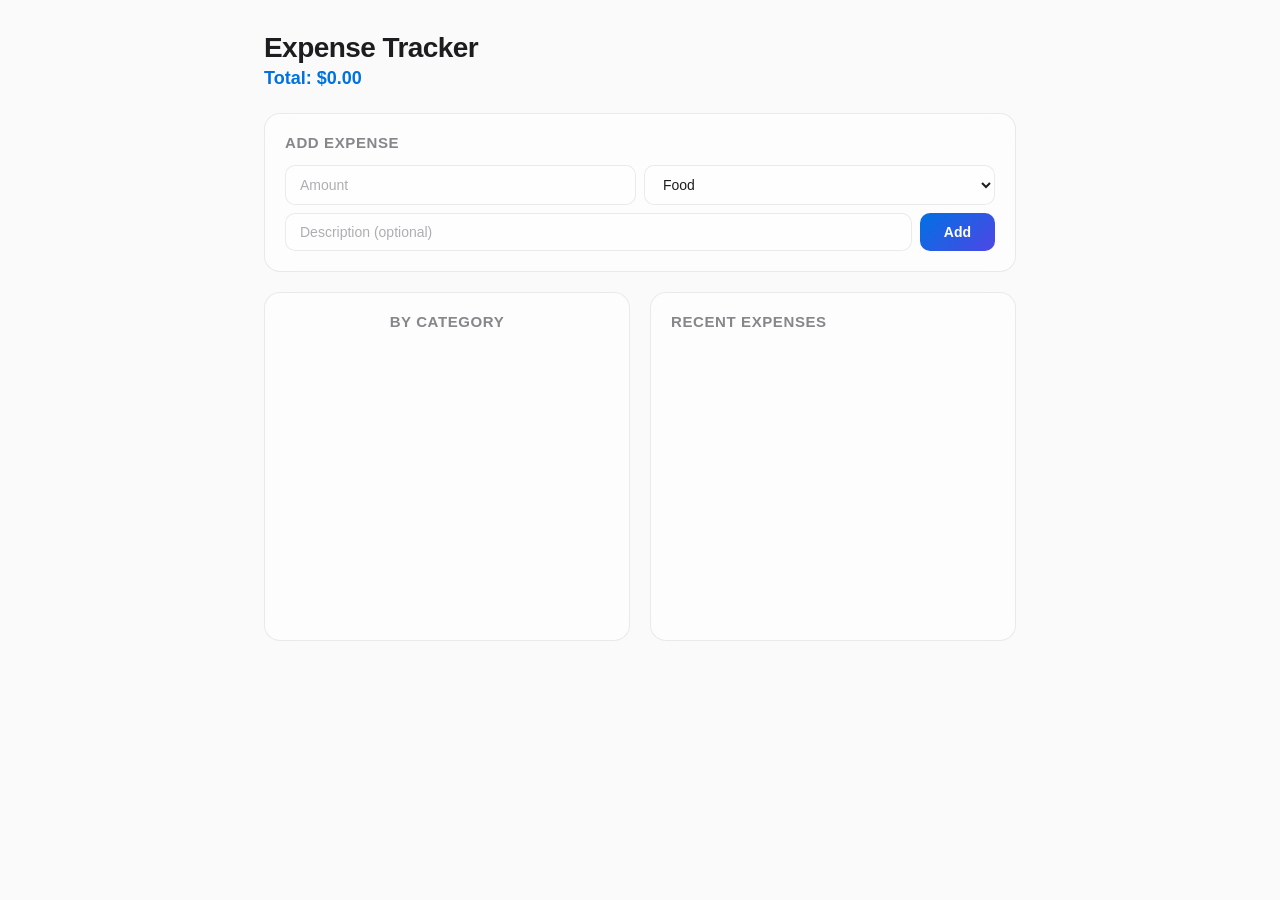
<file: bundles/expense-tracker/apps/expense-tracker/index.html>
<!doctype html>
<html lang="en">
  <head>
    <meta charset="UTF-8" />
    <meta name="viewport" content="width=device-width, initial-scale=1.0" />
    <title>Expense Tracker</title>
    <link rel="stylesheet" href="style.css" />
  </head>
  <body>
    <div class="app">
      <header class="header">
        <h1>Expense Tracker</h1>
        <p class="header__subtitle" id="total-display">Total: $0.00</p>
      </header>

      <section class="add-form card">
        <h2>Add Expense</h2>
        <div class="form-row">
          <input type="number" id="amount" placeholder="Amount" step="0.01" min="0" />
          <select id="category">
            <option value="food">Food</option>
            <option value="transport">Transport</option>
            <option value="entertainment">Entertainment</option>
            <option value="shopping">Shopping</option>
            <option value="bills">Bills</option>
            <option value="health">Health</option>
            <option value="other">Other</option>
          </select>
        </div>
        <div class="form-row">
          <input type="text" id="description" placeholder="Description (optional)" />
          <button id="add-btn">Add</button>
        </div>
      </section>

      <div class="columns">
        <section class="card chart-section">
          <h2>By Category</h2>
          <canvas id="chart" width="260" height="260"></canvas>
          <div id="legend" class="legend"></div>
        </section>

        <section class="card list-section">
          <h2>Recent Expenses</h2>
          <div id="expense-list" class="expense-list"></div>
        </section>
      </div>
    </div>
    <script type="module" src="app.ts"></script>
  </body>
</html>
</file>
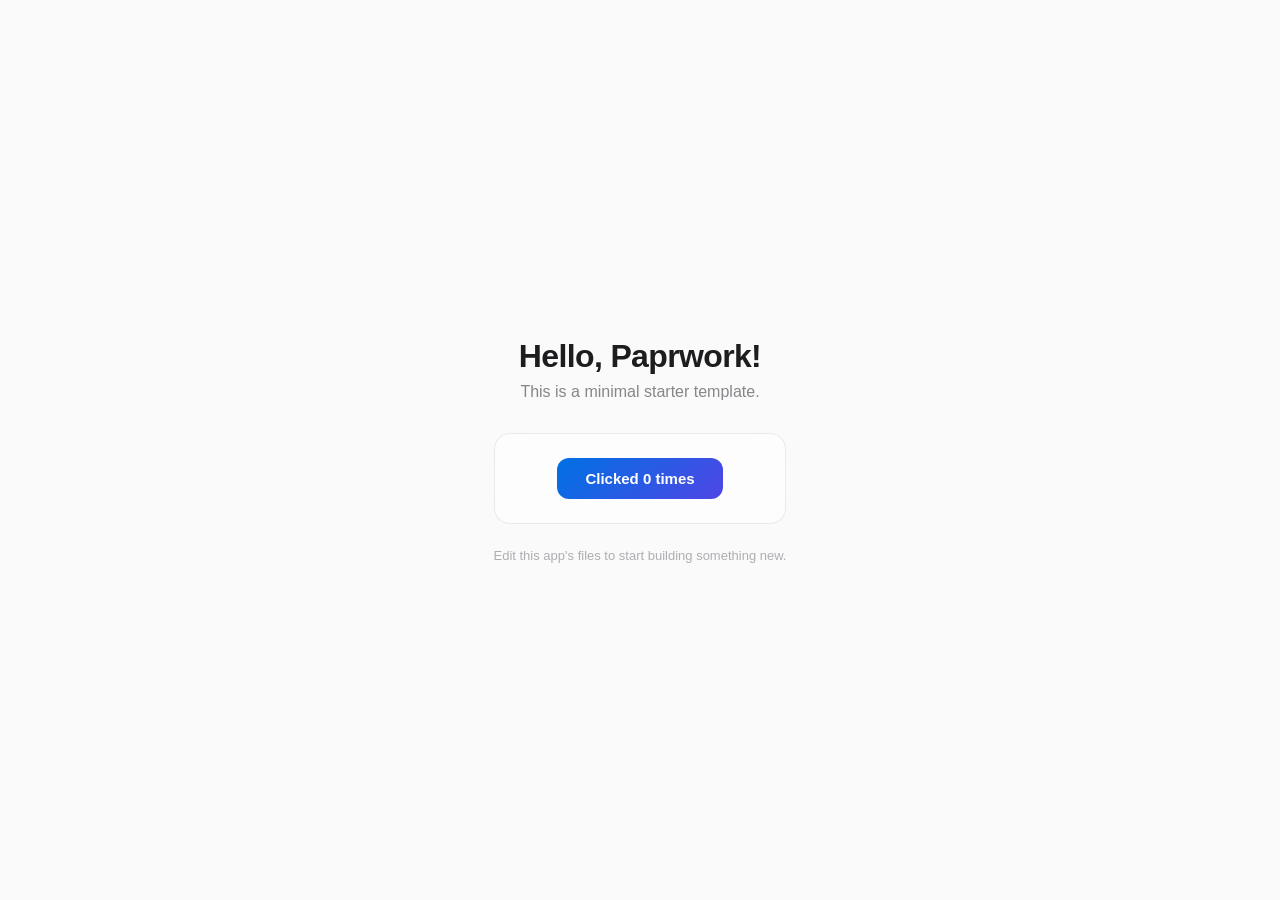
<file: bundles/hello-world/apps/hello-world/index.html>
<!doctype html>
<html lang="en">
  <head>
    <meta charset="UTF-8" />
    <meta name="viewport" content="width=device-width, initial-scale=1.0" />
    <title>Hello World</title>
    <link rel="stylesheet" href="style.css" />
  </head>
  <body>
    <div class="container">
      <h1>Hello, Paprwork!</h1>
      <p class="subtitle">This is a minimal starter template.</p>
      <div class="card">
        <button id="counter-btn">Clicked <span id="count">0</span> times</button>
      </div>
      <p class="hint">Edit this app's files to start building something new.</p>
    </div>
    <script type="module" src="app.ts"></script>
  </body>
</html>
</file>
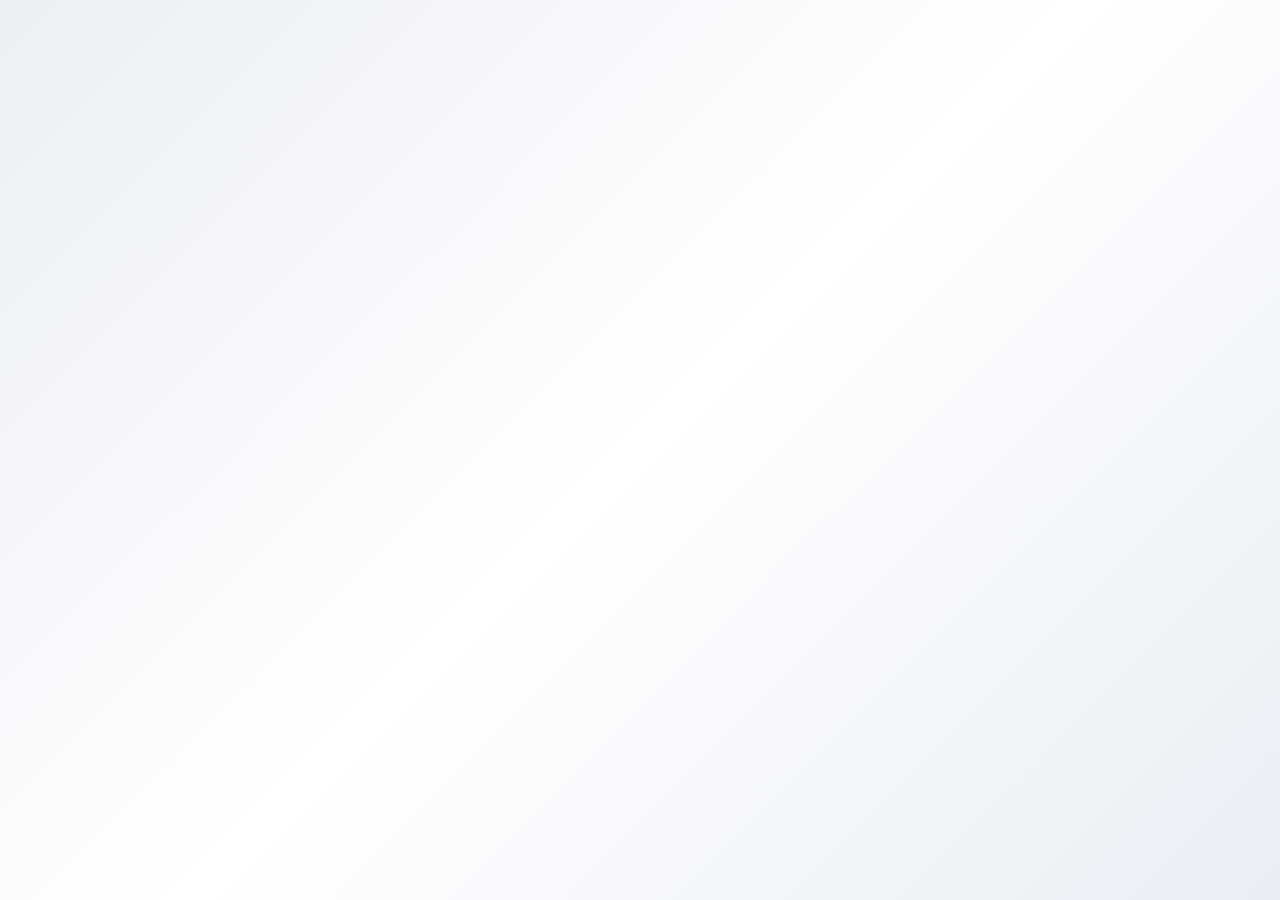
<file: bundles/meetings-manager/apps/ea6d8d7c-a15e-4c02-8273-117450b498f4/index.html>
<!DOCTYPE html>
<html lang="en">
<head>
  <meta charset="UTF-8">
  <meta name="viewport" content="width=device-width, initial-scale=1.0">
  <title>Meetings</title>
  <link rel="stylesheet" href="styles.css">
</head>
<body>
  <div id="root"></div>
  <script type="module" src="app.ts"></script>
</body>
</html>
</file>
<file: bundles/expense-tracker/apps/expense-tracker/style.css>
* {
  margin: 0;
  padding: 0;
  box-sizing: border-box;
}

body {
  font-family: -apple-system, BlinkMacSystemFont, "SF Pro Text", "Helvetica Neue", sans-serif;
  background: var(--bg-primary, #fafafa);
  color: var(--text-primary, #1d1d1f);
  min-height: 100vh;
}

.app {
  max-width: 800px;
  margin: 0 auto;
  padding: 32px 24px;
}

.header {
  margin-bottom: 24px;
}

.header h1 {
  font-size: 28px;
  font-weight: 700;
  letter-spacing: -0.02em;
}

.header__subtitle {
  font-size: 18px;
  font-weight: 600;
  color: var(--accent, #0071E3);
  margin-top: 4px;
}

.card {
  background: var(--glass-bg, rgba(255, 255, 255, 0.6));
  backdrop-filter: blur(14px);
  -webkit-backdrop-filter: blur(14px);
  border: 1px solid var(--glass-border, rgba(0, 0, 0, 0.08));
  border-radius: 16px;
  padding: 20px;
  margin-bottom: 20px;
}

.card h2 {
  font-size: 15px;
  font-weight: 600;
  color: var(--text-secondary, #86868b);
  text-transform: uppercase;
  letter-spacing: 0.04em;
  margin-bottom: 14px;
}

.form-row {
  display: flex;
  gap: 8px;
  margin-bottom: 8px;
}

.form-row:last-child {
  margin-bottom: 0;
}

input, select {
  flex: 1;
  padding: 10px 14px;
  background: var(--glass-bg, rgba(255, 255, 255, 0.5));
  border: 1px solid var(--glass-border, rgba(0, 0, 0, 0.08));
  border-radius: 10px;
  font-size: 14px;
  font-family: inherit;
  color: var(--text-primary, #1d1d1f);
  transition: border-color 160ms ease;
}

input:focus, select:focus {
  outline: none;
  border-color: var(--accent, #0071E3);
  box-shadow: 0 0 0 3px rgba(0, 113, 227, 0.12);
}

input::placeholder {
  color: var(--text-tertiary, #aeaeb2);
}

button#add-btn {
  padding: 10px 24px;
  background: linear-gradient(135deg, var(--accent, #0071E3), #4f46e5);
  color: white;
  border: none;
  border-radius: 10px;
  font-size: 14px;
  font-weight: 600;
  cursor: pointer;
  white-space: nowrap;
  transition: transform 160ms ease, box-shadow 160ms ease;
}

button#add-btn:hover {
  transform: translateY(-1px);
  box-shadow: 0 4px 16px rgba(0, 113, 227, 0.25);
}

.columns {
  display: grid;
  grid-template-columns: 1fr 1fr;
  gap: 20px;
}

@media (max-width: 640px) {
  .columns {
    grid-template-columns: 1fr;
  }
}

.chart-section {
  display: flex;
  flex-direction: column;
  align-items: center;
}

canvas {
  margin-bottom: 16px;
}

.legend {
  width: 100%;
  display: flex;
  flex-direction: column;
  gap: 6px;
}

.legend-item {
  display: flex;
  align-items: center;
  gap: 8px;
  font-size: 13px;
}

.legend-dot {
  width: 10px;
  height: 10px;
  border-radius: 50%;
  flex-shrink: 0;
}

.legend-label {
  flex: 1;
  text-transform: capitalize;
  color: var(--text-secondary, #86868b);
}

.legend-value {
  font-weight: 600;
  font-variant-numeric: tabular-nums;
}

.expense-list {
  display: flex;
  flex-direction: column;
  gap: 6px;
  max-height: 360px;
  overflow-y: auto;
}

.expense-item {
  display: flex;
  align-items: center;
  gap: 10px;
  padding: 10px 12px;
  border-radius: 10px;
  transition: background 120ms ease;
}

.expense-item:hover {
  background: rgba(0, 0, 0, 0.03);
}

.expense-item__color {
  width: 8px;
  height: 8px;
  border-radius: 50%;
  flex-shrink: 0;
}

.expense-item__info {
  flex: 1;
  display: flex;
  flex-direction: column;
  min-width: 0;
}

.expense-item__category {
  font-size: 13px;
  font-weight: 600;
  text-transform: capitalize;
}

.expense-item__desc {
  font-size: 12px;
  color: var(--text-tertiary, #aeaeb2);
  white-space: nowrap;
  overflow: hidden;
  text-overflow: ellipsis;
}

.expense-item__amount {
  font-size: 14px;
  font-weight: 600;
  font-variant-numeric: tabular-nums;
  white-space: nowrap;
}

.expense-item__delete {
  background: none;
  border: none;
  color: var(--text-tertiary, #aeaeb2);
  font-size: 18px;
  cursor: pointer;
  padding: 0 4px;
  line-height: 1;
  transition: color 120ms ease;
}

.expense-item__delete:hover {
  color: #EF4444;
}

.empty {
  text-align: center;
  color: var(--text-tertiary, #aeaeb2);
  font-size: 14px;
  padding: 32px 0;
}

.expense-list::-webkit-scrollbar {
  width: 4px;
}

.expense-list::-webkit-scrollbar-track {
  background: transparent;
}

.expense-list::-webkit-scrollbar-thumb {
  background: var(--text-tertiary, #aeaeb2);
  border-radius: 2px;
  opacity: 0.3;
}
</file>
<file: bundles/hello-world/apps/hello-world/style.css>
* {
  margin: 0;
  padding: 0;
  box-sizing: border-box;
}

body {
  font-family: -apple-system, BlinkMacSystemFont, "SF Pro Text", "Helvetica Neue", sans-serif;
  background: var(--bg-primary, #fafafa);
  color: var(--text-primary, #1d1d1f);
  min-height: 100vh;
  display: flex;
  align-items: center;
  justify-content: center;
}

.container {
  text-align: center;
  padding: 48px 32px;
  max-width: 480px;
}

h1 {
  font-size: 32px;
  font-weight: 700;
  letter-spacing: -0.02em;
  margin-bottom: 8px;
}

.subtitle {
  font-size: 16px;
  color: var(--text-secondary, #86868b);
  margin-bottom: 32px;
}

.card {
  background: var(--glass-bg, rgba(255, 255, 255, 0.6));
  backdrop-filter: blur(14px);
  -webkit-backdrop-filter: blur(14px);
  border: 1px solid var(--glass-border, rgba(0, 0, 0, 0.08));
  border-radius: 16px;
  padding: 24px;
  margin-bottom: 24px;
}

button {
  background: linear-gradient(135deg, var(--accent, #0071E3), #4f46e5);
  color: white;
  border: none;
  border-radius: 12px;
  padding: 12px 28px;
  font-size: 15px;
  font-weight: 600;
  cursor: pointer;
  transition: transform 160ms ease, box-shadow 160ms ease;
}

button:hover {
  transform: translateY(-1px);
  box-shadow: 0 4px 16px rgba(0, 113, 227, 0.25);
}

button:active {
  transform: translateY(0);
}

.hint {
  font-size: 13px;
  color: var(--text-tertiary, #aeaeb2);
}
</file>
<file: bundles/meetings-manager/apps/ea6d8d7c-a15e-4c02-8273-117450b498f4/styles.css>
/* Meetings — Liquid Glass | Scoped: .home vs .meeting-layout */

/* ===== TOKENS ===== */
:root {
  --font: -apple-system, BlinkMacSystemFont, "SF Pro Display", "Inter", system-ui, sans-serif;
  --text-xs: 12px; --text-sm: 13px; --text-md: 15px; --text-lg: 18px;
  --text-xl: 22px; --text-2xl: 28px; --text-3xl: 36px;
  --s1: 4px; --s2: 8px; --s3: 12px; --s4: 16px; --s5: 20px; --s6: 24px; --s8: 32px; --s12: 48px;
  --r-sm: 10px; --r-md: 14px; --r-lg: 18px;
  --dur: 160ms; --dur-2: 220ms; --ease: cubic-bezier(.2,.8,.2,1);
  --accent: #0161E0; --accent-2: #4f46e5;
  --bg: linear-gradient(135deg, rgba(232,234,240,0.78), rgba(255,255,255,0.72), rgba(229,232,240,0.78));
  --text: #14161a; --muted: #667085;
  --border: rgba(15,23,42,0.10);
  --glass: rgba(255,255,255,0.65); --glass-2: rgba(255,255,255,0.45);
  --glass-border: rgba(15,23,42,0.12);
  --shadow-1: 0 1px 2px rgba(0,0,0,0.06); --shadow-2: 0 10px 30px rgba(0,0,0,0.10);
}
@media (prefers-color-scheme: dark) {
  :root {
    --bg: linear-gradient(135deg, rgba(10,12,16,0.78), rgba(20,22,28,0.72), rgba(18,20,26,0.78));
    --text: rgba(255,255,255,0.92); --muted: rgba(255,255,255,0.55);
    --border: rgba(255,255,255,0.10);
    --glass: rgba(14,18,28,0.55); --glass-2: rgba(14,18,28,0.35);
    --glass-border: rgba(255,255,255,0.12);
    --shadow-1: 0 1px 2px rgba(0,0,0,0.40); --shadow-2: 0 18px 50px rgba(0,0,0,0.55);
  }
}

/* ===== RESET ===== */
* { box-sizing: border-box; margin: 0; padding: 0; }
body {
  font-family: var(--font); font-size: var(--text-md); color: var(--text);
  background: var(--bg); line-height: 1.5; height: 100vh; overflow: hidden;
}
#root { height: 100vh; overflow: hidden; }
.muted { color: var(--muted); }

/* ===== SHARED COMPONENTS ===== */
.status-chip {
  font-size: 11px; font-weight: 700; padding: 2px 8px;
  border-radius: 999px; text-transform: uppercase; letter-spacing: 0.04em;
  display: inline-flex; align-items: center; gap: var(--s1);
}
.status-chip.recording { background: rgba(239,68,68,0.12); color: #ef4444; }
.status-chip.recorded, .status-chip.transcribing { background: rgba(59,130,246,0.12); color: #3b82f6; }
.status-chip.pending { background: rgba(245,158,11,0.12); color: #f59e0b; }
.status-chip.summarized { background: rgba(74,222,128,0.12); color: #22c55e; }
.status-chip.failed { background: rgba(248,113,113,0.12); color: #f87171; }

.pulse-dot { width: 8px; height: 8px; border-radius: 50%; flex-shrink: 0; }
.pulse-dot.red { background: #ef4444; animation: pulse 1.2s ease-in-out infinite; }
.pulse-dot.blue { background: #3b82f6; animation: pulse 1.5s ease-in-out infinite; }
.pulse-dot.amber { background: #f59e0b; animation: pulse 1.5s ease-in-out infinite; }
@keyframes pulse { 0%,100% { opacity:1; transform:scale(1); } 50% { opacity:0.5; transform:scale(0.8); } }

.pill {
  height: 32px; padding: 0 14px; border-radius: 999px;
  border: 1px solid var(--glass-border);
  background: var(--glass-2); color: var(--muted);
  font-size: var(--text-sm); font-weight: 550; font-family: var(--font);
  cursor: pointer; display: inline-flex; align-items: center; gap: var(--s2);
  backdrop-filter: blur(8px);
  transition: all var(--dur) var(--ease);
}
.pill:hover { background: var(--glass); color: var(--text); }
.pill.active, .pill.pill-active {
  background: linear-gradient(135deg, var(--accent), var(--accent-2));
  color: white; border-color: transparent;
}
.pill-sep {
  width: 1px; height: 16px; background: var(--border); margin: 0 var(--s1);
  align-self: center;
}

/* Permission modal */
.perm-overlay {
  position: fixed; inset: 0; z-index: 100;
  background: rgba(0,0,0,0.5); backdrop-filter: blur(8px);
  display: flex; align-items: center; justify-content: center;
}
.perm-modal {
  background: var(--glass); border: 1px solid var(--glass-border);
  backdrop-filter: blur(40px) saturate(180%);
  box-shadow: var(--shadow-2), inset 0 0.5px 0 rgba(255,255,255,0.45);
  border-radius: var(--r-lg); padding: var(--s8); max-width: 420px; width: 90%;
  text-align: center;
}
.perm-icon {
  width: 48px; height: 48px; border-radius: 50%;
  background: var(--glass-2); border: 1px solid var(--glass-border);
  display: flex; align-items: center; justify-content: center;
  margin: 0 auto var(--s4);
}
.perm-icon svg { width: 32px; height: 32px; color: var(--muted); }
.perm-modal h2 { font-size: var(--text-xl); font-weight: 700; margin-bottom: var(--s3); }
.perm-modal p { font-size: var(--text-sm); color: var(--muted); margin-bottom: var(--s6); line-height: 1.6; }
.perm-steps {
  text-align: left; font-size: var(--text-sm); color: var(--text);
  margin-bottom: var(--s6); line-height: 2;
}
.perm-btns { display: flex; gap: var(--s3); justify-content: center; }
.perm-btn-settings, .perm-btn-retry {
  height: 40px; padding: 0 20px; border-radius: var(--r-sm);
  font-size: var(--text-sm); font-weight: 600; font-family: var(--font);
  cursor: pointer; border: none; transition: all var(--dur) var(--ease);
}
.perm-btn-settings {
  background: linear-gradient(135deg, var(--accent), var(--accent-2)); color: white;
}
.perm-btn-settings:hover { transform: translateY(-1px); box-shadow: var(--shadow-2); }
.perm-btn-retry { background: var(--glass); color: var(--text); border: 1px solid var(--glass-border); }
.perm-btn-retry:hover { background: var(--glass-2); }


/* =====================================================
   HOME VIEW — scoped to .home
   ===================================================== */
.home-layout { height: 100vh; display: flex; flex-direction: column; overflow: hidden; }

.home-layout .home-header {
  display: flex; align-items: center; justify-content: space-between;
  padding: var(--s6) var(--s12) var(--s3);
  flex-shrink: 0;
}

/* Nav tabs — Meetings / Notes */
.home-layout .home-nav {
  display: flex; align-items: center; gap: 2px;
}
.home-layout .home-nav-tab {
  height: 36px; padding: 0 var(--s4);
  background: none; border: none; border-radius: var(--r-sm);
  font-size: var(--text-lg); font-weight: 700; font-family: var(--font);
  color: var(--muted); cursor: pointer; letter-spacing: -0.02em;
  transition: all var(--dur) var(--ease);
}
.home-layout .home-nav-tab:hover { color: var(--text); background: var(--glass-2); }
.home-layout .home-nav-tab.active { color: var(--text); }

.home-layout .btn-record {
  display: inline-flex; align-items: center; gap: var(--s3);
  height: 44px; padding: 0 20px; border-radius: 999px; border: 1px solid transparent;
  background: linear-gradient(135deg, var(--accent), var(--accent-2)); color: white;
  font-size: var(--text-md); font-weight: 650; font-family: var(--font); cursor: pointer;
  box-shadow: var(--shadow-1);
  transition: transform var(--dur) var(--ease), box-shadow var(--dur) var(--ease);
}
.home-layout .btn-record:hover { transform: translateY(-1px); box-shadow: var(--shadow-2); }
.home-layout .btn-record:active { transform: scale(0.98); }

/* Filter bar — breathing room from header */
/* filter-bar defined below */

/* Scrollable content */
.home-layout .home-scroll {
  flex: 1; overflow-y: auto;
  padding: var(--s5) var(--s12) var(--s12);
}
.home-layout .home-scroll::-webkit-scrollbar { width: 6px; }
.home-layout .home-scroll::-webkit-scrollbar-thumb { background: var(--border); border-radius: 3px; }

/* Sections */
.home-layout .home-section {
  display: flex; flex-direction: column; gap: 0;
}
.home-layout .home-section + .home-section { margin-top: var(--s8); }

.home-layout .section-header {
  display: flex; align-items: center; gap: var(--s3);
  margin-bottom: var(--s4);
}
.home-layout .section-title {
  font-size: var(--text-sm); font-weight: 700; text-transform: uppercase;
  letter-spacing: 0.06em; color: var(--muted);
}
.home-layout .section-count { font-size: var(--text-xs); color: var(--muted); opacity: 0.6; }
.home-layout .section-toggle {
  margin-left: auto; font-size: var(--text-xs); font-weight: 600;
  color: var(--accent); cursor: pointer; background: none; border: none;
  font-family: var(--font);
}
.home-layout .section-toggle:hover { text-decoration: underline; }

/* Calendar cards — with gap */
.home-layout .cal-list {
  display: flex; flex-direction: column; gap: var(--s3);
}
.home-layout .cal-card {
  background: var(--glass-2); border: 1px solid var(--glass-border);
  backdrop-filter: blur(12px);
  border-radius: var(--r-md); padding: var(--s4) var(--s6);
  display: flex; align-items: center; gap: var(--s4);
  transition: all var(--dur) var(--ease);
}
.home-layout .cal-card:hover { background: var(--glass); }
.home-layout .cal-time {
  font-size: var(--text-sm); font-weight: 650; color: var(--text);
  min-width: 52px; flex-shrink: 0; font-variant-numeric: tabular-nums;
}
.home-layout .cal-info { flex: 1; min-width: 0; }
.home-layout .cal-title-text { font-size: var(--text-md); font-weight: 550; }
.home-layout .cal-cal { font-size: var(--text-xs); color: var(--muted); }
.home-layout .cal-badge {
  font-size: 11px; font-weight: 700; padding: 2px 8px; border-radius: 999px;
  text-transform: uppercase; letter-spacing: 0.04em;
}
.home-layout .cal-badge.live { background: rgba(239,68,68,0.12); color: #ef4444; }
.home-layout .cal-badge.soon { background: rgba(245,158,11,0.12); color: #f59e0b; }
.home-layout .btn-record-sm {
  height: 32px; padding: 0 12px; border-radius: 999px; border: none;
  background: linear-gradient(135deg, var(--accent), var(--accent-2)); color: white;
  font-size: var(--text-xs); font-weight: 650; font-family: var(--font);
  cursor: pointer; flex-shrink: 0;
  transition: transform var(--dur) var(--ease);
}
.home-layout .btn-record-sm:hover { transform: scale(1.04); }

/* Meeting note cards */
.home-layout .card {
  background: var(--glass); border: 1px solid var(--glass-border);
  backdrop-filter: blur(20px) saturate(180%);
  -webkit-backdrop-filter: blur(20px) saturate(180%);
  border-radius: var(--r-lg); padding: var(--s6);
  cursor: pointer; position: relative;
  transition: all var(--dur) var(--ease);
  display: flex; align-items: center; gap: var(--s6);
}
.home-layout .card:hover {
  box-shadow: var(--shadow-2); transform: translateY(-1px);
  border-color: rgba(15,23,42,0.18);
}
.home-layout .card--recording { border-color: rgba(239,68,68,0.3); background: rgba(239,68,68,0.04); }
.home-layout .card--processing { border-color: rgba(59,130,246,0.2); }
.home-layout .card-status-dot {
  flex-shrink: 0; width: 8px; height: 8px; border-radius: 50%;
  background: var(--muted); opacity: 0.4; margin-top: 2px;
}
.home-layout .card-status-dot.done { background: #22c55e; opacity: 1; }
.home-layout .card-status-dot.recording { background: #ef4444; opacity: 1; }
.home-layout .card-status-dot.processing { background: #3b82f6; opacity: 1; }
.home-layout .card-content { flex: 1; min-width: 0; }
.home-layout .card-title { font-size: var(--text-md); font-weight: 650; letter-spacing: -0.01em; }
.home-layout .card-preview {
  font-size: var(--text-sm); color: var(--muted); line-height: 1.5; margin-top: 2px;
  display: -webkit-box; -webkit-line-clamp: 2; -webkit-box-orient: vertical; overflow: hidden;
}
.home-layout .card-meta-right {
  flex-shrink: 0; text-align: right;
  display: flex; flex-direction: column; align-items: flex-end; gap: 2px;
}
.home-layout .card-date { font-size: var(--text-xs); color: var(--muted); white-space: nowrap; }
.home-layout .card-duration { font-size: var(--text-xs); color: var(--muted); opacity: 0.6; }
.home-layout .card-delete {
  position: absolute; top: var(--s3); right: var(--s3);
  opacity: 0; background: none; border: none; color: var(--muted); cursor: pointer;
  padding: 4px; border-radius: 6px; display: flex; transition: all var(--dur);
}
.home-layout .card:hover .card-delete { opacity: 1; }
.home-layout .card-delete:hover { color: #ef4444; background: rgba(239,68,68,0.1); }

/* Empty state */
.home-layout .home-empty {
  flex: 1; display: flex; flex-direction: column; align-items: center; justify-content: center;
  gap: var(--s4); text-align: center; padding: var(--s12);
}
.home-layout .home-empty__icon { color: var(--muted); opacity: 0.2; }
.home-layout .home-empty h2 { font-size: var(--text-xl); font-weight: 700; }
.home-layout .home-empty p { max-width: 360px; line-height: 1.7; }


/* =====================================================
   MEETING VIEW — scoped to .meeting-layout
   ===================================================== */
.meeting-layout { height: 100vh; display: flex; flex-direction: column; overflow: hidden; }

/* Topbar */
.meeting-layout .meeting-topbar {
  display: flex; align-items: center; gap: var(--s4);
  padding: var(--s4) var(--s8);
  border-bottom: 1px solid var(--border);
  flex-shrink: 0;
  background: var(--glass-2);
  backdrop-filter: blur(20px) saturate(180%);
  -webkit-backdrop-filter: blur(20px) saturate(180%);
}
.meeting-layout .btn-back {
  width: 36px; height: 36px; border-radius: var(--r-sm);
  border: 1px solid var(--glass-border);
  background: var(--glass-2); color: var(--text); cursor: pointer;
  display: flex; align-items: center; justify-content: center; flex-shrink: 0;
  transition: all var(--dur) var(--ease);
}
.meeting-layout .btn-back:hover { background: var(--glass); box-shadow: var(--shadow-1); }
.meeting-layout .topbar-center { flex: 1; min-width: 0; }
.meeting-layout .meeting-title {
  font-size: var(--text-lg); font-weight: 700; letter-spacing: -0.02em;
  outline: none; white-space: nowrap; overflow: hidden; text-overflow: ellipsis;
}
.meeting-layout .meeting-title:focus { border-bottom: 2px solid var(--accent); }

.meeting-layout .topbar-right { display: flex; align-items: center; gap: var(--s3); flex-shrink: 0; }
.meeting-layout .rec-indicator {
  display: flex; align-items: center; gap: var(--s2);
  font-size: var(--text-sm); font-weight: 600; color: #ef4444;
  font-variant-numeric: tabular-nums;
}
.meeting-layout .btn-stop {
  display: inline-flex; align-items: center; gap: var(--s2);
  height: 36px; padding: 0 16px; border-radius: var(--r-sm); border: none;
  background: #ef4444; color: white;
  font-size: var(--text-sm); font-weight: 600; font-family: var(--font); cursor: pointer;
  transition: all var(--dur) var(--ease);
}
.meeting-layout .btn-stop:hover { background: #dc2626; }
.meeting-layout .btn-stop:active { transform: scale(0.97); }

/* Tab bar */
.meeting-layout .meeting-tabs {
  display: flex; align-items: center; justify-content: space-between;
  padding: var(--s2) var(--s8);
  border-bottom: 1px solid var(--border);
  flex-shrink: 0;
  background: var(--glass-2);
  backdrop-filter: blur(12px);
}
.meeting-layout .meeting-tabs-left { display: flex; gap: var(--s1); align-items: center; }
.meeting-layout .meeting-tabs-right {
  display: flex; align-items: center; gap: var(--s3);
  flex-shrink: 0;
}
.meeting-layout .meeting-tab {
  height: 36px; padding: 0 16px; border-radius: var(--r-sm);
  font-size: var(--text-sm); font-weight: 550; font-family: var(--font);
  color: var(--muted); background: none; border: none; cursor: pointer;
  transition: all var(--dur) var(--ease);
}
.meeting-layout .meeting-tab:hover { color: var(--text); background: var(--glass-2); }
.meeting-layout .meeting-tab.active {
  color: var(--text); background: var(--glass); font-weight: 650;
}

/* Body — single scroll, full width */
.meeting-layout .meeting-body {
  flex: 1; overflow-y: auto;
  padding: var(--s6) var(--s12) var(--s12);
}
.meeting-layout .meeting-body::-webkit-scrollbar { width: 6px; }
.meeting-layout .meeting-body::-webkit-scrollbar-thumb { background: var(--border); border-radius: 3px; }

/* Editor — identical for all tabs */
.meeting-layout .notes-editor {
  width: 100%; min-height: 300px; outline: none;
  font-family: var(--font); font-size: var(--text-md); line-height: 1.8;
  color: var(--text);
}
.meeting-layout .notes-editor:empty::before {
  content: attr(data-placeholder);
  color: var(--muted); opacity: 0.5;
}
.meeting-layout .notes-editor.is-empty::before {
  content: attr(data-placeholder);
  color: var(--muted); opacity: 0.5;
}

/* Typography — applies equally to summary, notes, transcript */
.meeting-layout .notes-editor h3 {
  font-size: var(--text-lg); font-weight: 700; letter-spacing: -0.02em;
  margin: var(--s6) 0 var(--s3) 0;
  padding-bottom: var(--s2);
  border-bottom: 1px solid var(--border);
}
.meeting-layout .notes-editor h3:first-child { margin-top: 0; }

.meeting-layout .notes-editor h4 {
  font-size: var(--text-sm); font-weight: 700; text-transform: uppercase;
  letter-spacing: 0.04em; color: var(--accent);
  margin: var(--s5) 0 var(--s2) 0;
}

.meeting-layout .notes-editor p {
  margin: 0 0 var(--s3) 0;
  line-height: 1.8;
}

.meeting-layout .notes-editor ul {
  margin: var(--s1) 0 var(--s4) 0;
  padding-left: var(--s8);
  list-style: disc;
}

.meeting-layout .notes-editor ul li {
  margin-bottom: var(--s2);
  line-height: 1.75;
  padding-left: var(--s1);
}

.meeting-layout .notes-editor .action-item {
  display: flex; align-items: flex-start; gap: var(--s3);
  margin-bottom: var(--s3); line-height: 1.75;
  cursor: pointer;
}

.meeting-layout .notes-editor .action-item input[type="checkbox"] {
  margin-top: 5px; flex-shrink: 0;
  accent-color: var(--accent);
  width: 16px; height: 16px;
}
/* Markdown tables */
.meeting-layout .notes-editor .md-table {
  width: 100%;
  border-collapse: separate;
  border-spacing: 0;
  margin: var(--s4) 0 var(--s5) 0;
  font-size: var(--text-sm);
  border-radius: 10px;
  overflow: hidden;
  background: var(--glass-2);
  backdrop-filter: blur(12px);
}
.meeting-layout .notes-editor .md-table th {
  text-align: left;
  padding: 10px 14px;
  font-weight: 650;
  font-size: 11px;
  text-transform: uppercase;
  letter-spacing: 0.04em;
  color: var(--muted);
  background: var(--glass);
  border-bottom: 1px solid var(--border);
}
.meeting-layout .notes-editor .md-table td {
  padding: 10px 14px;
  border-bottom: 1px solid var(--glass-border);
  line-height: 1.6;
}
.meeting-layout .notes-editor .md-table tr:last-child td {
  border-bottom: none;
}
.meeting-layout .notes-editor .md-table tr:hover td {
  background: var(--glass-2);
}


/* Processing state */
.meeting-layout .processing-pill {
  display: inline-flex; align-items: center; gap: var(--s2);
  padding: var(--s3) var(--s6); border-radius: 999px;
  background: var(--glass-2); border: 1px solid var(--glass-border);
  font-size: var(--text-sm); color: var(--muted); font-weight: 550;
  backdrop-filter: blur(8px);
}

/* ===== MISSING CLASS MAPPINGS (app uses different names) ===== */

/* Home layout — app uses home-main instead of home-scroll */
.home-layout .home-main {
  flex: 1; overflow-y: auto;
  padding: var(--s5) var(--s12) var(--s12);
}
.home-layout .home-main::-webkit-scrollbar { width: 6px; }
.home-layout .home-main::-webkit-scrollbar-thumb { background: var(--border); border-radius: 3px; }

/* Section label (app uses section-label, not section-title) */
.home-layout .section-label {
  font-size: var(--text-sm); font-weight: 700; text-transform: uppercase;
  letter-spacing: 0.06em; color: var(--muted);
  display: flex; align-items: center; gap: var(--s2);
}

/* Home section needs gap for its direct children (cal cards) */
.home-layout .home-section {
  display: flex; flex-direction: column;
}
.home-layout .home-section + .home-section { margin-top: var(--s8); }

/* Calendar cards — app puts them directly in section, no wrapper */
.home-layout .cal-card {
  background: var(--glass-2); border: 1px solid var(--glass-border);
  backdrop-filter: blur(12px);
  border-radius: var(--r-md); padding: var(--s4) var(--s6);
  display: flex; align-items: center; justify-content: space-between;
  gap: var(--s4);
  margin-top: var(--s3);
  transition: all var(--dur) var(--ease);
}
.home-layout .cal-card:first-of-type { margin-top: var(--s3); }
.home-layout .cal-card:hover { background: var(--glass); }

.home-layout .cal-card-info { flex: 1; min-width: 0; }
.home-layout .cal-name { font-size: var(--text-md); font-weight: 550; }
.home-layout .cal-sub { font-size: var(--text-xs); color: var(--muted); }
.home-layout .cal-time {
  font-size: var(--text-sm); font-weight: 600; color: var(--muted);
  margin-bottom: 2px; font-variant-numeric: tabular-nums;
}
.home-layout .cal-card-actions {
  display: flex; align-items: center; gap: var(--s3); flex-shrink: 0;
}
.home-layout .cal-badge {
  font-size: 11px; font-weight: 700; padding: 2px 8px; border-radius: 999px;
  text-transform: uppercase; letter-spacing: 0.04em;
}
.home-layout .cal-badge.now { background: rgba(239,68,68,0.12); color: #ef4444; }
.home-layout .cal-badge.soon { background: rgba(245,158,11,0.12); color: #f59e0b; }
.home-layout .cal-now { border-color: rgba(239,68,68,0.2); }

/* Meeting note cards — app uses meeting-card, card-row etc */
.home-layout .meeting-list {
  display: flex; flex-direction: column; gap: 6px;
}
.home-layout .meeting-card {
  background: var(--glass); border: 1px solid var(--glass-border);
  backdrop-filter: blur(20px) saturate(180%);
  -webkit-backdrop-filter: blur(20px) saturate(180%);
  border-radius: var(--r-lg); padding: var(--s3) var(--s4);
  cursor: pointer; position: relative;
  transition: all var(--dur) var(--ease);
}
.home-layout .meeting-card:hover {
  box-shadow: var(--shadow-2); transform: translateY(-1px);
  border-color: rgba(15,23,42,0.18);
}
.home-layout .card-row {
  display: flex; align-items: center; gap: var(--s4);
}
.home-layout .card-info { flex: 1; min-width: 0; }
.home-layout .card-info h3 { font-size: var(--text-md); font-weight: 650; letter-spacing: -0.01em; }
.home-layout .card-info p {
  font-size: var(--text-sm); color: var(--muted); line-height: 1.5; margin-top: 2px;
  display: -webkit-box; -webkit-line-clamp: 2; -webkit-box-orient: vertical; overflow: hidden;
}
.home-layout .card-meta {
  display: flex; align-items: center; gap: var(--s2);
  font-size: var(--text-xs); color: var(--muted);
  margin-top: 2px;
}
.home-layout .card-actions {
  position: absolute; top: var(--s3); right: var(--s3);
  opacity: 0; display: flex; gap: var(--s1);
  transition: opacity var(--dur);
}
.home-layout .meeting-card:hover .card-actions { opacity: 1; }
.home-layout .btn-icon {
  background: none; border: none; color: var(--muted); cursor: pointer;
  padding: 4px; border-radius: 6px; display: flex;
  transition: all var(--dur);
}
.home-layout .btn-icon:hover { color: #ef4444; background: rgba(239,68,68,0.1); }

/* Glass utility */
.glass {
  background: var(--glass); border: 1px solid var(--glass-border);
  backdrop-filter: blur(20px) saturate(180%);
  -webkit-backdrop-filter: blur(20px) saturate(180%);
}

/* Day group labels for upcoming */
.home-layout .day-label {
  font-size: var(--text-sm); font-weight: 700; color: var(--muted);
  margin-top: var(--s6); margin-bottom: var(--s2);
  text-transform: uppercase; letter-spacing: 0.04em;
}
.home-layout .day-label:first-child { margin-top: var(--s3); }

/* Spinner for processing cards */
.spinner {
  width: 16px; height: 16px; border: 2px solid var(--border);
  border-top-color: var(--accent); border-radius: 50%;
  animation: spin 0.8s linear infinite;
}
@keyframes spin { to { transform: rotate(360deg); } }

/* Upcoming section directly in scroll */
.home-layout .upcoming-section {
  margin-top: var(--s6);
}

/* Meeting topbar title (app uses meeting-topbar-title) */
.meeting-layout .meeting-topbar-title {
  flex: 1; min-width: 0;
  font-size: var(--text-lg); font-weight: 700; letter-spacing: -0.02em;
  outline: none; white-space: nowrap; overflow: hidden; text-overflow: ellipsis;
}
.meeting-layout .meeting-topbar-title:focus { border-bottom: 2px solid var(--accent); }

/* Back button uses btn-icon in meeting view */
.meeting-layout .btn-icon {
  width: 36px; height: 36px; border-radius: var(--r-sm);
  border: 1px solid var(--glass-border);
  background: var(--glass-2); color: var(--text); cursor: pointer;
  display: flex; align-items: center; justify-content: center; flex-shrink: 0;
  transition: all var(--dur) var(--ease);
}
.meeting-layout .btn-icon:hover { background: var(--glass); box-shadow: var(--shadow-1); }

/* Status classes used by app */
.status-done { background: rgba(74,222,128,0.12); color: #22c55e; }
.status-recording { background: rgba(239,68,68,0.12); color: #ef4444; }
.status-processing { background: rgba(59,130,246,0.12); color: #3b82f6; }
.status-failed { background: rgba(248,113,113,0.12); color: #f87171; }

/* Notes editable mode */
.meeting-layout .notes-editable {
  cursor: text;
}
.meeting-layout .notes-editable:focus {
  outline: none;
}

/* ===== ATTENDEE AVATARS ===== */
.attendee-row {
  display: flex; align-items: center; gap: 0; margin-top: var(--s2);
}
.avatar {
  width: 28px; height: 28px; border-radius: 50%;
  display: flex; align-items: center; justify-content: center;
  font-size: 11px; font-weight: 700; color: white;
  border: 2px solid var(--glass);
  margin-left: -6px; flex-shrink: 0;
  letter-spacing: 0.02em;
}
.avatar:first-child { margin-left: 0; }
.avatar-more {
  background: var(--glass-2) !important; color: var(--muted);
  font-size: 9px; border-color: var(--border);
}

/* ===== PREP BUTTONS ===== */
.btn-prep, .btn-prep-view {
  height: 32px; padding: 0 14px; border-radius: var(--r-sm);
  font-size: var(--text-sm); font-weight: 600; font-family: var(--font);
  cursor: pointer; display: inline-flex; align-items: center; gap: var(--s2);
  border: 1px solid var(--glass-border);
  transition: all var(--dur) var(--ease);
}
.btn-prep {
  background: linear-gradient(135deg, #7C3AED, #4F46E5);
  color: white; border-color: transparent;
}
.btn-prep:hover { transform: translateY(-1px); box-shadow: var(--shadow-2); }
.btn-prep-view {
  background: var(--glass-2); color: var(--accent);
}
.btn-prep-view:hover { background: var(--glass); }
.btn-prep-loading {
  height: 32px; padding: 0 14px; border-radius: var(--r-sm);
  font-size: var(--text-sm); font-family: var(--font);
  background: var(--glass-2); color: var(--muted);
  border: 1px solid var(--glass-border);
  display: inline-flex; align-items: center; gap: var(--s2);
  cursor: default;
}
.spinner-sm {
  width: 14px; height: 14px; border: 2px solid var(--border);
  border-top-color: var(--accent); border-radius: 50%;
  animation: spin 0.8s linear infinite;
}
@keyframes spin { to { transform: rotate(360deg); } }

/* ===== PREP VIEW ===== */
.cal-time-chip {
  font-size: var(--text-sm); color: var(--muted);
  padding: 4px 12px; border-radius: 999px;
  background: var(--glass-2); border: 1px solid var(--glass-border);
}
.prep-attendees {
  padding: var(--s6) var(--s8);
  border-bottom: 1px solid var(--border);
}
.prep-section-label {
  font-size: var(--text-xs); font-weight: 700;
  text-transform: uppercase; letter-spacing: 0.06em;
  color: var(--muted); margin-bottom: var(--s3);
}
.prep-people {
  display: flex; flex-wrap: wrap; gap: var(--s4);
}
.prep-person {
  display: flex; align-items: center; gap: var(--s3);
  padding: var(--s2) var(--s3); border-radius: var(--r-sm);
  background: var(--glass-2); min-width: 200px;
}
.prep-person .avatar { margin-left: 0; width: 32px; height: 32px; font-size: 11px; }
.prep-person-info { min-width: 0; }
.prep-person-name { font-size: var(--text-sm); font-weight: 600; }
.prep-person-email { font-size: var(--text-xs); color: var(--muted); overflow: hidden; text-overflow: ellipsis; white-space: nowrap; }
.prep-empty {
  padding: var(--s12); text-align: center; color: var(--muted);
  font-size: var(--text-md); line-height: 1.6;
}

/* === MISSING STYLES === */

/* Processing bar — shown during transcribe/summarize */
.processing-bar {
  display: flex; align-items: center; gap: var(--s3);
  padding: var(--s4) var(--s6);
  margin: var(--s6) 0;
  background: var(--glass); border: 1px solid var(--glass-border);
  border-radius: var(--r3); backdrop-filter: blur(12px);
  font-size: 14px; color: var(--muted);
}
.processing-bar.failed { color: #ef4444; }

/* Small recording dot on status chips */
.rec-dot-sm {
  display: inline-block; width: 6px; height: 6px;
  background: #ef4444; border-radius: 50%;
  animation: pulse 1.5s ease-in-out infinite;
  margin-right: 4px; vertical-align: middle;
}

/* View Notes button on calendar cards */
.btn-view-notes {
  height: 32px; padding: 0 14px; border-radius: var(--r-sm);
  font-size: var(--text-sm); font-weight: 600; font-family: var(--font);
  cursor: pointer; display: inline-flex; align-items: center; gap: var(--s2);
  border: 1px solid var(--glass-border);
  transition: all var(--dur) var(--ease);
  background: var(--glass-2); color: var(--accent);
}
.btn-view-notes:hover { background: var(--glass); transform: translateY(-1px); }
/* Inline retry button */
.inline-btn {
  background: none; border: none; color: var(--accent);
  font-size: 13px; font-weight: 600; cursor: pointer;
  text-decoration: underline; padding: 0;
}
.inline-btn:hover { opacity: 0.8; }

/* Notes readonly (shown during processing) */
.notes-readonly {
  font-size: var(--text-md); line-height: 1.8;
  color: var(--text);
}

/* Pipeline progress steps */
.pipeline-progress {
  display: flex; align-items: center; gap: var(--s4);
  padding: var(--s6) var(--s8); margin: var(--s4) 0;
}
.pipeline-step {
  display: flex; align-items: center; gap: var(--s2);
  font-size: 13px; color: var(--muted);
}
.pipeline-step.active { color: var(--accent); font-weight: 600; }
.pipeline-step.done { color: var(--green, #22c55e); }
.pipeline-step-dot {
  width: 8px; height: 8px; border-radius: 50%;
  background: var(--glass-border);
}
.pipeline-step.active .pipeline-step-dot {
  background: var(--accent);
  animation: pulse 1.5s ease-in-out infinite;
}
.pipeline-step.done .pipeline-step-dot { background: var(--green, #22c55e); }
.pipeline-connector {
  width: 24px; height: 1px; background: var(--glass-border);
}

/* Filter bar */
.home-layout .filter-bar {
  display: flex; flex-direction: row; align-items: center;
  justify-content: space-between; gap: var(--s2); flex: 1;
}
.home-layout .filter-pills {
  display: flex; gap: var(--s2); flex-wrap: wrap;
}
.home-layout .filter-selectors {
  display: flex; gap: var(--s2); flex-wrap: wrap; flex-shrink: 0;
}

/* Filter select dropdowns */
.filter-select-wrap {
  position: relative;
}
.filter-select {
  height: 32px; padding: 0 12px; border-radius: var(--r-sm);
  background: var(--glass-2); border: 1px solid var(--glass-border);
  color: var(--muted); font-size: var(--text-sm); font-weight: 500;
  font-family: var(--font); cursor: pointer;
  display: inline-flex; align-items: center; gap: var(--s2);
  backdrop-filter: blur(8px);
  transition: all var(--dur) var(--ease);
}
.filter-select:hover { background: var(--glass); color: var(--text); }
.filter-select.has-selection {
  background: var(--accent); color: white; border-color: transparent;
}
.filter-select.has-selection:hover { opacity: 0.9; }
.filter-dropdown {
  display: none; position: absolute; top: calc(100% + 6px); left: 0;
  min-width: 200px; max-height: 280px; overflow-y: auto;
  background: var(--glass-strong); border: 1px solid var(--glass-border);
  border-radius: var(--r-md); padding: var(--s2);
  backdrop-filter: blur(40px) saturate(180%);
  box-shadow: var(--shadow-2);
  z-index: 100;
  flex-direction: column; gap: 2px;
}
.filter-dropdown.open { display: flex; }
.filter-option {
  display: flex; align-items: center; gap: var(--s2);
  padding: 6px 8px; border-radius: var(--r-sm); cursor: pointer;
  font-size: var(--text-sm); color: var(--text);
  transition: background var(--dur);
}
.filter-option:hover { background: var(--glass); }
.filter-option input[type="checkbox"] {
  width: 16px; height: 16px; accent-color: var(--accent);
  border-radius: 4px; cursor: pointer; flex-shrink: 0;
}
.person-option {
  display: flex; align-items: center; gap: var(--s2);
}
.person-avatar-sm {
  width: 22px; height: 22px; border-radius: 50%;
  display: flex; align-items: center; justify-content: center;
  font-size: 11px; font-weight: 600; color: white; flex-shrink: 0;
}
.filter-clear {
  margin-top: 4px; padding: 4px 8px; border: none; background: none;
  color: var(--muted); font-size: var(--text-xs); font-family: var(--font);
  cursor: pointer; text-align: left;
  transition: color var(--dur);
}
.filter-clear:hover { color: var(--text); }

/* Card tag pills */
.home-layout .card-tags {
  display: flex; gap: 4px; margin-top: var(--s2); flex-wrap: wrap;
}
.home-layout .card-tags .pill {
  height: 22px; padding: 0 8px; font-size: 10px; font-weight: 600;
  background: var(--glass-2); border: 1px solid var(--glass-border);
  color: var(--muted); border-radius: 999px;
  display: inline-flex; align-items: center;
  cursor: default;
}

/* Meeting detail meta — sits in the right side of the tab bar */
.meeting-layout .meeting-meta {
  display: flex; align-items: center; gap: var(--s3);
}
.meeting-layout .meeting-meta-tags {
  display: flex; gap: 4px; align-items: center;
}
.meeting-layout .meta-tag {
  height: 20px; padding: 0 8px;
  border-radius: 10px;
  background: rgba(1,97,224,0.12);
  border: 1px solid rgba(1,97,224,0.2);
  color: var(--accent);
  font-size: 11px; font-weight: 500;
  display: inline-flex; align-items: center;
  white-space: nowrap;
}
.meeting-layout .meeting-meta-people {
  display: flex; align-items: center;
}
.meeting-layout .meta-avatar {
  width: 22px; height: 22px; border-radius: 50%;
  display: inline-flex; align-items: center; justify-content: center;
  font-size: 10px; font-weight: 600; color: #fff;
  border: 1.5px solid var(--surface);
  margin-left: -5px; cursor: default;
}
.meeting-layout .meta-avatar:first-child { margin-left: 0; }
.meeting-layout .meta-avatar-more {
  height: 22px; padding: 0 6px; border-radius: 11px;
  background: var(--glass-2); border: 1.5px solid var(--surface);
  font-size: 10px; font-weight: 500; color: var(--muted);
  display: inline-flex; align-items: center;
  margin-left: -5px;
}

/* Calendar title row — inline title · source */
.home-layout .cal-title-row {
  display: flex; align-items: baseline; gap: var(--s2);
}
.home-layout .cal-source {
  font-size: var(--text-xs); color: var(--muted); font-weight: 400; white-space: nowrap;
}
/* ── Day-of-week pills with week nav ── */
.cal-pills-row {
  display: flex; align-items: center; justify-content: center; gap: 8px; width: 100%;
}
.week-nav-btn {
  width: 32px; height: 32px; border-radius: 50%; border: 1px solid var(--glass-border);
  background: var(--glass-2); backdrop-filter: blur(12px); color: var(--text-primary);
  font-size: 18px; cursor: pointer; display: flex; align-items: center; justify-content: center;
  transition: all 0.15s ease; flex-shrink: 0;
}
.week-nav-btn:hover { background: var(--glass); transform: scale(1.08); }
.week-nav-btn:active { transform: scale(0.95); }
.home-layout .cal-pills { justify-content: center;
  display: flex; gap: 6px; flex-wrap: nowrap; overflow-x: auto; flex: 1;
}
.home-layout .cal-pills::-webkit-scrollbar { display: none; }

.day-pill {
  display: flex; flex-direction: column; align-items: center;
  gap: 2px; padding: 6px 10px; border-radius: var(--r-md);
  border: 1px solid var(--glass-border); background: var(--glass-2);
  color: var(--muted); cursor: pointer; min-width: 44px; flex-shrink: 0;
  font-family: var(--font); transition: all var(--dur) var(--ease);
  backdrop-filter: blur(8px); -webkit-backdrop-filter: blur(8px);
  position: relative;
}
.day-pill:hover { background: var(--glass); color: var(--text); }
.day-pill-today { color: var(--accent); border-color: rgba(1,97,224,0.3); }
.day-pill.pill-active {
  background: linear-gradient(135deg, var(--accent), var(--accent-2));
  color: #fff; border-color: transparent;
}
.day-pill-name {
  font-size: 11px; font-weight: 700; text-transform: uppercase;
  letter-spacing: 0.04em; line-height: 1;
}
.day-pill-num { font-size: var(--text-sm); font-weight: 600; line-height: 1; }
.day-pill-dot {
  width: 4px; height: 4px; border-radius: 50%;
  background: currentColor; opacity: 0.6;
  margin-top: 2px;
}
.day-pill.pill-active .day-pill-dot { background: rgba(255,255,255,0.8); }


/* ===== MEETING CARDS ===== */
.home-layout .day-cards {
  display: flex;
  flex-direction: column;
  gap: 12px;
  max-width: 640px;
  margin: 0 auto;
}
.home-layout .day-empty {
  text-align: center;
  color: var(--muted);
  font-size: var(--text-md);
  padding: var(--s8) 0;
}

/* ── Card ── */
.home-layout .mc {
  background: var(--glass);
  border: 1px solid var(--glass-border);
  border-radius: 18px;
  padding: 20px 24px;
  min-width: 560px;
  backdrop-filter: blur(20px) saturate(180%);
  -webkit-backdrop-filter: blur(20px) saturate(180%);
  box-shadow: var(--shadow-1);
  transition: transform 160ms ease, box-shadow 160ms ease;
  cursor: default;
}
.home-layout .mc[onclick] {
  cursor: pointer;
}
.home-layout .mc:hover {
  transform: translateY(-2px);
  box-shadow: var(--shadow-2);
}
.home-layout .mc-past {
  opacity: 0.5;
}
.home-layout .mc-past:hover {
  opacity: 0.75;
}
.home-layout .mc-live {
  border-color: rgba(220, 38, 38, 0.3);
  box-shadow: var(--shadow-1), 0 0 0 1px rgba(220, 38, 38, 0.1);
}
.home-layout .mc-soon {
  border-color: rgba(217, 119, 6, 0.25);
}

/* ── Header ── */
/* ── Inner layout: left info + right actions ── */
.home-layout .mc-inner {
  display: flex;
  align-items: flex-start;
  justify-content: space-between;
  gap: 24px;
}
.home-layout .mc-left {
  flex: 1;
  min-width: 0;
  display: flex;
  flex-direction: column;
  gap: 6px;
}
.home-layout .mc-right {
  flex-shrink: 0;
  display: flex;
  flex-direction: column;
  align-items: flex-end;
  gap: 8px;
}

.home-layout .mc-title-row {
  display: flex;
  align-items: center;
  gap: 12px;
}
.home-layout .mc-title {
  font-size: 17px;
  font-weight: 650;
  letter-spacing: -0.02em;
  color: var(--text);
  white-space: nowrap;
  overflow: hidden;
  text-overflow: ellipsis;
}
.home-layout .mc-meta {
  display: flex;
  align-items: center;
  gap: 12px;
}
.home-layout .mc-time {
  font-size: 14px;
  color: var(--muted);
  font-variant-numeric: tabular-nums;
}
.home-layout .mc-cal {
  font-size: 12px;
  color: var(--muted);
  opacity: 0.7;
}

/* ── Badges ── */
.home-layout .mc-badge {
  font-size: 11px;
  font-weight: 600;
  padding: 3px 10px;
  border-radius: 99px;
  white-space: nowrap;
  display: inline-flex;
  align-items: center;
  gap: 5px;
  flex-shrink: 0;
}
.home-layout .mc-badge-live {
  background: rgba(220, 38, 38, 0.12);
  color: #DC2626;
}
.home-layout .mc-badge-soon {
  background: rgba(217, 119, 6, 0.12);
  color: #D97706;
}
.home-layout .mc-badge-past {
  background: var(--glass-2);
  color: var(--muted);
}

/* ── Avatars ── */
.home-layout .mc-avatars {
  display: flex;
  align-items: center;
  margin-top: 4px;
}
.home-layout .mc-avatar {
  width: 30px;
  height: 30px;
  border-radius: 50%;
  display: flex;
  align-items: center;
  justify-content: center;
  font-size: 11px;
  font-weight: 600;
  color: white;
  margin-left: -6px;
  border: 2px solid var(--glass);
}
.home-layout .mc-avatar:first-child { margin-left: 0; }
.home-layout .mc-avatar-more {
  font-size: 11px;
  color: var(--muted);
  margin-left: 6px;
}

/* ── Prep TL;DR row below the card inner ── */
.home-layout .mc-prep-row {
  margin-top: 12px;
  padding-top: 12px;
  border-top: 1px solid var(--glass-border);
}
.home-layout .mc-prep-row .prep-snip-tldr {
  font-size: 13px;
  line-height: 1.55;
  color: var(--muted);
  display: -webkit-box;
  -webkit-line-clamp: 3;
  -webkit-box-orient: vertical;
  overflow: hidden;
}

/* ── Buttons ── */
.home-layout .mc-btn {
  font-size: 13px;
  font-weight: 550;
  padding: 7px 0;
  border-radius: 10px;
  border: none;
  cursor: pointer;
  white-space: nowrap;
  width: 120px;
  text-align: center;
  transition: background 160ms ease, transform 120ms ease;
}
.home-layout .mc-btn:hover {
  transform: translateY(-1px);
}
.home-layout .mc-btn-glass {
  background: var(--glass-2);
  color: var(--text);
  border: 1px solid var(--glass-border);
}
.home-layout .mc-btn-glass:hover {
  background: var(--glass);
}
.home-layout .mc-btn-glass:disabled {
  opacity: 0.5;
  cursor: default;
  transform: none;
}
.home-layout .mc-btn-primary {
  background: linear-gradient(135deg, var(--accent), var(--accent-2, #4f46e5));
  color: white;
}
.home-layout .mc-btn-primary:hover {
  box-shadow: 0 4px 12px rgba(1, 97, 224, 0.3);
}
.home-layout .mc-btn-warn {
  background: rgba(255, 149, 0, 0.15);
  color: #ff9500;
  border: 1px solid rgba(255, 149, 0, 0.25);
}
.home-layout .mc-btn-warn:hover {
  background: rgba(255, 149, 0, 0.25);
  box-shadow: 0 4px 12px rgba(255, 149, 0, 0.2);
}
.week-action-warn {
  color: #ff9500 !important;
}
</file>
